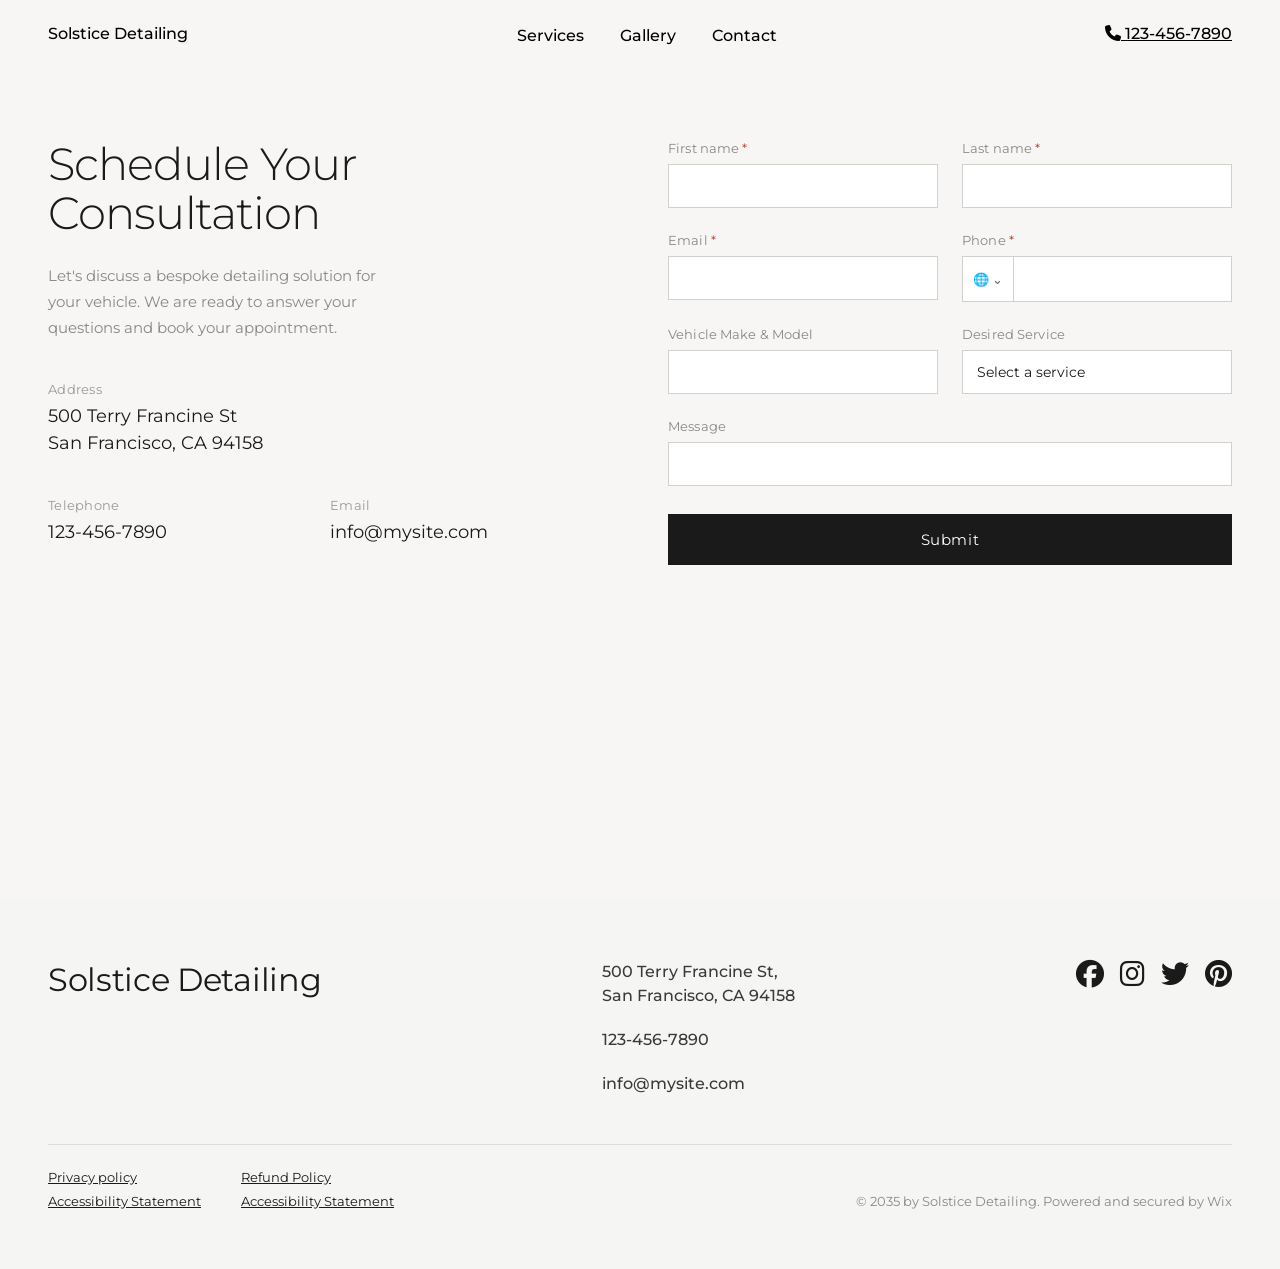
<file: contact.html>
<!doctype html>
<html lang="en">
  <head>
    <meta charset="UTF-8" />
    <meta name="viewport" content="width=device-width, initial-scale=1.0" />
          <link
      rel="stylesheet"
      href="https://cdnjs.cloudflare.com/ajax/libs/font-awesome/6.5.1/css/all.min.css"
    />
    <link
      href="https://fonts.googleapis.com/css?family=Montserrat"
      rel="stylesheet"
    />
    <title>Contact</title>
    <link rel="stylesheet" href="style.css" />
    <link rel="stylesheet" href="contact.css">
  </head>
  <body>
    <nav>
      <a href="index.html" class="logo">Solstice Detailing</a>
      <ul class="links">
        <li><a href="services.html">Services</a></li>
        <li><a href="gallery.html">Gallery</a></li>
        <li><a href="contact.html">Contact</a></li>
      </ul>
      <a href="#" class="nav-phone"><i class="fa fa-phone"></i> 123-456-7890</a>
    </nav>

<section class="contacts">
  <div class="left">
    <h1>Schedule Your Consultation</h1>
    <p class="left-sub">
      Let's discuss a bespoke detailing solution for your vehicle. We are
      ready to answer your questions and book your appointment.
    </p>

    <div class="info-block">
      <span class="info-label">Address</span>
      <span class="info-value">500 Terry Francine St<br>San Francisco, CA 94158</span>
    </div>

    <div class="info-row">
      <div class="info-block">
        <span class="info-label">Telephone</span>
        <span class="info-value">123-456-7890</span>
      </div>
      <div class="info-block">
        <span class="info-label">Email</span>
        <span class="info-value">info@mysite.com</span>
      </div>
    </div>
  </div>

  <div class="forms">
    <form action="">
      <div class="form-row">
        <div class="form-group">
          <label for="fname">First name <span class="required">*</span></label>
          <input type="text" id="fname" required />
        </div>
        <div class="form-group">
          <label for="lname">Last name <span class="required">*</span></label>
          <input type="text" id="lname" required />
        </div>
      </div>

      <div class="form-row">
        <div class="form-group">
          <label for="email">Email <span class="required">*</span></label>
          <input type="email" id="email" required />
        </div>
        <div class="form-group">
          <label for="phone">Phone <span class="required">*</span></label>
          <div class="phone-wrap">
            <span class="phone-prefix">🌐 &#8964;</span>
            <input type="tel" id="phone" required />
          </div>
        </div>
      </div>

      <div class="form-row">
        <div class="form-group">
          <label for="vehicle">Vehicle Make &amp; Model</label>
          <input type="text" id="vehicle" />
        </div>
        <div class="form-group">
          <label for="service">Desired Service</label>
          <select id="service">
            <option value="" disabled selected>Select a service</option>
            <option>Interior Restoration</option>
            <option>Exterior Revival</option>
            <option>Ceramic Supremacy</option>
            <option>Paint Correction</option>
            <option>Paint Protection Film</option>
            <option>Full Detail Package</option>
          </select>
        </div>
      </div>

      <div class="form-group full-width">
        <label for="message">Message</label>
        <input type="text" id="message" />
      </div>

      <button type="submit" class="btn-submit">Submit</button>

    </form>

    </section>
    
        <!-- footer -->
    <footer>
        <div class="footer-top">
      <a href="index.html" class="footer-logo">Solstice Detailing</a>
      <div class="footer-info">
        <h6>500 Terry Francine St, <br>San Francisco, CA 94158</h6>
        <h6>123-456-7890</h6>
        <h6>info@mysite.com</h6>
      </div>
      <ul class="socials">
        <i class="fa-brands fa-facebook"></i>
        <i class="fa-brands fa-instagram"></i>
        <i class="fa-brands fa-twitter"></i>
        <i class="fa-brands fa-pinterest"></i>
      </ul>
</div>
      <div class="policies">
        <ul>
          <li>Privacy policy</li>
          <li>Refund Policy</li>
          <li>Accessibility Statement</li>
          <li>Accessibility Statement</li>
        </ul>

        <h6>© 2035 by Solstice Detailing. Powered and secured by Wix</h6>
      </div>
    </footer>
  </body>
</html>
</file>
<file: style.css>
* {
  margin: 0;
  padding: 0;
  box-sizing: border-box;
}

body {
  font-family: "Montserrat";
  font-size: 22px;
  background-color: #fcfcfc;
}

nav {
  position: fixed;
  top: 0;
  left: 0;
  right: 0;
  z-index: 100;
  display: flex;
  justify-content: space-between;
  align-items: center;
  padding: 20px 48px;
}

.nav-toggle-input {
  display: none;
}

.burger {
  display: none;
}

nav .logo {
  font-size: 16px;
  font-weight: 500;
  color: black;
  text-decoration: none;
}

nav .links {
  display: flex;
  gap: 36px;
  list-style: none;
}

nav .links a {
  font-size: 16px;
  font-weight: 500;
  color: var(--black);
  text-decoration: none;
  position: relative;
}

.nav-phone {
  text-decoration: underline;
  font-size: 16px;
  font-weight: 500;
  color: black;
  position: relative;
}

nav .links a:hover {
  text-decoration: underline;
}


/* Hero */
.hero {
  position: relative;
  width: 100%;
  height: 100vh;
  min-height: 600px;
  display: flex;
  align-items: center;
  overflow: hidden;
}

.hero-car {
  position: absolute;
  left: 50%;
  top: 50%;
  transform: translate(-50%, -50%);
  object-fit: cover;
}

.hero-car img {
  width: 100%;
  height: auto;
  display: block;
}

.hero .left {
  position: relative;
  z-index: 5;
  padding-left: 48px;
  width: 40%;
}

.hero .left h1 {
  font-size: clamp(48px, 6vw, 90px);
  font-weight: 300;
  line-height: 1.05;
  letter-spacing: -0.02em;
  color: #1a1a1a;
}

.hero .right {
  position: absolute;
  right: 48px;
  top: 50%;
  transform: translateY(-50%);
  z-index: 5;
  width: 300px;
  text-align: left;
}

.hero .right p {
  font-size: 15px;
  line-height: 1.6;
  color: #3a3a3a;
  margin-bottom: 24px;
}

.hero button {
  display: inline-block;
  background-color: #1a1a1a;
  color: #ffffff;
  padding: 16px 32px;
  font-size: 15px;
  font-weight: 400;
  text-decoration: none;
  cursor: pointer;
  border: none;
}

.hero button:hover {
  text-decoration: underline;
}

.phone-bar {
  position: absolute;
  bottom: 0;
  right: 0;
  background-color: #1a1a1a;
  color: #ffffff;
  display: flex;
  align-items: center;
  gap: 12px;
  padding: 12px 24px;
  font-size: 16px;
  font-weight: 500;
  text-decoration: none;
  z-index: 100;
}

.phone-bar:hover {
  text-decoration: underline;
}

.phone-icon-box {
  background-color: #ffffff;
  padding: 10px;
  display: flex;
  align-items: center;
  justify-content: center;
}

.phone-icon-box i {
  color: black;
}


/* SECOND SECTION */

.secondsection {
  display: flex;
  align-items: center;
  justify-content: space-between;
  padding: 80px 48px;
  min-height: 600px;
  gap: 100px;
}

.secondsection .images {
  position: relative;
  width: 50%;
  min-height: 540px;
  flex-shrink: 0;
}

.secondsection .images .first {
  position: absolute;
  top: 0;
  left: 0;
  width: 354px;
  height: 209px;
  object-fit: cover;
  display: block;
}

.secondsection .images .second {
  position: absolute;
  top: 280px;
  left: 570px;
  width: 107px;
  height: 125px;
  object-fit: cover;
  display: block;
}

.secondsection .details {
  width: 50%;
  display: flex;
  flex-direction: column;
  gap: 24px;
}

.secondsection .details h2 {
  font-size: clamp(32px, 4vw, 52px);
  font-weight: 300;
  line-height: 1.15;
  letter-spacing: -0.01em;
  color: #1a1a1a;
}

.secondsection .details p {
  font-size: 16px;
  line-height: 1.65;
  color: #555;
  max-width: 420px;
}

.secondsection .details button {
  display: inline-block;
  background-color: #1a1a1a;
  color: #ffffff;
  padding: 18px 36px;
  font-size: 15px;
  font-weight: 400;
  border: none;
  cursor: pointer;
  width: fit-content;
  letter-spacing: 0.01em;
}

.secondsection .details button:hover {
  background-color: #333;
}


/* Third section */
.thirdsection {
  display: flex;
  align-items: center;
  justify-content: space-between;
  padding: 80px 48px;
  min-height: 600px;
  gap: 100px;
}

.thirdsection img {
  position: relative;
  width: 50%;
  min-height: 540px;
  flex-shrink: 0;
}

.thirdsection .right {
  width: 50%;
  display: flex;
  flex-direction: column;
  gap: 24px;
}

.thirdsection .right h1 {
  font-size: clamp(32px, 4vw, 52px);
  font-weight: 300;
  line-height: 1.15;
  letter-spacing: -0.01em;
  color: #1a1a1a;
}

.thirdsection .right p {
  font-size: 16px;
  line-height: 1.65;
  color: #555;
  max-width: 420px;
}

/* Fourth section - gallery */
.fourthsection {
  padding: 80px 48px;
  min-height: 600px;
}

.title {
  display: flex;
  flex-direction: row;
  justify-content: space-between;
  align-items: flex-end;
  margin-bottom: 60px;
}

.fourthsection .title h1 {
  font-size: clamp(32px, 4vw, 52px);
  font-weight: 300;
  line-height: 1.15;
  letter-spacing: -0.01em;
  color: #1a1a1a;
  width: 30%;
}

.fourthsection .title p {
  font-size: 16px;
  line-height: 1.65;
  color: #555;
  max-width: 420px;
}

.fourthsection .container {
  position: relative;
}

.slider {
  display: flex;
  gap: 16px;
  padding: 0 48px;
  overflow-x: scroll;
  scroll-snap-type: x mandatory;
  scroll-behavior: smooth;
  cursor: grab;
}

.slider::-webkit-scrollbar {
  display: none;
}
.slider {
  scrollbar-width: none;
}

/* Each image */
.slider img {
  flex-shrink: 0;
  width: 1000px;
  height: 520px;
  object-fit: cover;
  scroll-snap-align: start;
  transition: filter 0.3s ease;

  /* ZOOM EFFECT */
  transition: transform 0.4s ease;
  overflow: hidden;
}

/* When mouse hovers over an image → zoom in slightly */
.slider img:hover {
  transform: scale(1.02);
  filter: brightness(0.7);
}

/* Make second image narrower */
.slider img:nth-child(2) {
  width: 320px;
}

.arrow {
  position: absolute;
  top: 50%;
  transform: translateY(-50%);
  z-index: 10;
  background-color: #ffffff;
  border: 1px solid #ddd;
  border-radius: 50%;
  width: 48px;
  height: 48px;
  font-size: 30px;
  color: #1a1a1a;
  text-decoration: none;
  display: flex;
  align-items: center;
  justify-content: center;
}

.arrow:hover {
  background-color: #f0f0f0;
}

.arrow-left {
  left: 20px;
}

.arrow-right {
  right: 20px;
}

/* testimonials */
.testimonials {
  padding: 60px 48px;
}

.testimonials h1 {
  font-size: clamp(36px, 5vw, 68px);
  font-weight: 300;
  line-height: 1.1;
  color: #1a1a1a;
  margin-bottom: 48px;
  max-width: 500px;
}

.testimonials {
  display: grid;
  grid-template-columns: 1fr 1fr 1fr;
  grid-template-rows: auto auto;
  gap: 20px;
}

.testimonials h1 {
  grid-column: 1 / 4;
}

/* CARD */
.testimonials .card {
  background-color: #e8e8e4;
  padding: 32px 28px 28px 28px;
  display: flex;
  flex-direction: column;
  justify-content: space-between;
  min-height: 220px;
  gap: 24px;
}

/* Quote text */
.testimonials .card p:first-child {
  font-size: 15px;
  line-height: 1.65;
  color: #2a2a2a;
}

/* Author name */
.testimonials .card p:last-child {
  font-size: 16px;
  color: #888;
  letter-spacing: 0.01em;
}


/* FOOTER */
footer {
  background-color: #f5f5f3;
  padding: 60px 48px;
  display: flex;
  flex-direction: column;
}

.footer-top {
  display: flex;
  justify-content: space-between;
  align-items: flex-start;
  padding-bottom: 48px;
}

/* Logo */
.footer-logo {
  font-size: 32px;
  font-weight: 400;
  color: #1a1a1a;
  text-decoration: none;
  letter-spacing: -0.01em;
  min-width: 220px;
}

/* Address / phone / email */
.footer-info {
  display: flex;
  flex-direction: column;
  gap: 20px;
}

.footer-info h6 {
  font-size: 16px;
  font-weight: 500;
  color: #3a3a3a;
  line-height: 1.5;
  cursor: pointer;
}

/* Social icons */
.socials {
  list-style: none;
  display: flex;
  align-items: center;
  gap: 16px;
}

.socials i {
  font-size: 28px;
  color: #1a1a1a;
  cursor: pointer;
}

.socials i:hover {
  opacity: 0.6;
}

/* policy links | copyright */
.policies {
  display: flex;
  justify-content: space-between;
  align-items: flex-end;
  border-top: 1px solid #ddd;
  padding-top: 24px;
}

.policies ul {
  list-style: none;
  padding: 0;
  margin: 0;
  display: grid;
  grid-template-columns: 1fr 1fr;
  gap: 8px 40px;
}

.policies ul li {
  font-size: 13px;
  color: #1a1a1a;
  text-decoration: underline;
  cursor: pointer;
}

.policies ul li:hover {
  opacity: 0.6;
}

/* Copyright text */
.policies h6 {
  font-size: 13px;
  font-weight: 400;
  color: #888;
  margin: 0;
}

/* RESPONSIVE */
@media (max-width: 768px) {
 
  /* NAV */
  nav {
    padding: 16px 24px;
    flex-wrap: wrap;
    gap: 12px;
  }

    .burger {
    display: flex;
    flex-direction: column;
    justify-content: space-between;
    width: 24px;
    height: 18px;
    cursor: pointer;
    z-index: 200;
  }

  /* The three lines */
  .burger span {
    display: block;
    width: 100%;
    height: 2px;
    background-color: #1a1a1a;
    transition: transform 0.3s ease, opacity 0.3s ease;
  }

 
  nav .links {
    display: none;
    position: fixed;
    top: 0;
    left: 0;
    right: 0;
    bottom: 0;
    background-color: #fcfcfc;
    flex-direction: column;
    align-items: center;
    justify-content: center;
    gap: 40px;
    z-index: 150;
  }
 
 nav .links a {
    font-size: 28px;
    font-weight: 300;
  }

  /* When checkbox is checked → show the menu */
  .nav-toggle-input:checked ~ .links {
    display: flex;
  }

  /* Animate burger → X when open */
  .nav-toggle-input:checked ~ .burger span:nth-child(1) {
    transform: translateY(8px) rotate(45deg);
  }

  .nav-toggle-input:checked ~ .burger span:nth-child(2) {
    opacity: 0;
  }

  .nav-toggle-input:checked ~ .burger span:nth-child(3) {
    transform: translateY(-8px) rotate(-45deg);
  }

  .nav-phone {
    display: none;
  }
 
  /* HERO */
  .hero {
    flex-direction: column;
    align-items: flex-start;
    justify-content: center;
    padding: 100px 24px 80px;
    min-height: 100svh;
  }
 
  .hero .left {
    width: 100%;
    padding-left: 0;
    margin-bottom: 32px;
  }
 
  .hero .right {
    position: static;         
    transform: none;
    width: 100%;
    right: auto;
  }
 
  .hero .right p {
    max-width: 480px;
  }
 
  .phone-bar {
    font-size: 14px;
    padding: 10px 20px;
  }
 
  /* SECOND SECTION */
  .secondsection {
    flex-direction: column;
    padding: 60px 24px;
    gap: 48px;
    min-height: auto;
  }
 
  .secondsection .images {
    width: 100%;
    min-height: 280px;         
    position: relative;
  }
 
  .secondsection .images .first {
    position: static;            
    width: 100%;
    max-width: 100%;
    height: 220px;
  }
 
  .secondsection .images .second {
    position: static;
    display: none;              
  }
 
  .secondsection .details {
    width: 100%;
    padding-top: 0;
  }
 
  /* THIRD SECTION */
  .thirdsection {
    flex-direction: column;
    padding: 60px 24px;
    gap: 40px;
    min-height: auto;
  }
 
  .thirdsection img {
    width: 100%;
    min-height: auto;
    height: 340px;
    object-fit: cover;
  }
 
  .thirdsection .right {
    width: 100%;
  }
 
  .thirdsection .right p {
    max-width: 100%;
  }
 
  /* FOURTH SECTION */
  .fourthsection {
    padding: 60px 24px;
    min-height: auto;
  }
 
  .title {
    flex-direction: column;
    align-items: flex-start;
    gap: 16px;
    margin-bottom: 40px;
  }
 
  .fourthsection .title h1 {
    width: 100%;
  }
 
  .fourthsection .title p {
    max-width: 100%;
  }
 
  .slider {
    padding: 0 8px;
    gap: 12px;
  }
 
  .slider img {
    width: 80vw;              
    height: 380px;
  }
 
  .slider img:nth-child(2) {
    width: 60vw;
  }
 
  .arrow {
    width: 40px;
    height: 40px;
    font-size: 24px;
  }
 
  .arrow-left {
    left: 4px;
  }
 
  .arrow-right {
    right: 4px;
  }

  .testimonials {
    grid-template-columns: 1fr;
    padding: 40px 24px;
  }

  .testimonials h1 {
    grid-column: 1 / 2;
  }

    .footer-top {
    flex-direction: column;
    text-align: center;
    justify-content: center;
    align-items: center;
    gap: 32px;
  }

  .footer-info {
    justify-content: center;
    text-align: center;
  }

  .socials {
    text-align: center;
  }

  .policies {
    flex-direction: column;
    justify-content: center;
    align-items: center;
    gap: 20px;
  }

  .policies ul {
    display: flex;
    flex-direction: column;
    justify-content: center;
  }
  .policies ul li {
    text-align: center;
  }
}


@media (max-width: 500px) {
 
  /* NAV */
  nav {
    padding: 12px 16px;
  }
 
  nav .logo {
    font-size: 14px;
  }
 
  nav .links {
    gap: 14px;
  }
 
  nav .links a {
    font-size: 24px;
  }

  .nav-phone {
    display: none;
  }
 
  /* HERO */
  .hero {
    padding: 88px 16px 72px;
  }
 
  .hero .left h1 {
    font-size: clamp(36px, 10vw, 52px); 
  }
 
  .hero .right p {
    font-size: 14px;
  }
 
  .hero button {
    width: 100%;                    
    text-align: center;
    padding: 16px 24px;
  }
 
  .phone-bar {
    font-size: 13px;
    padding: 10px 16px;
    gap: 8px;
  }
 
  .phone-icon-box {
    padding: 8px;
  }
 
  /* SECOND SECTION */
  .secondsection {
    padding: 48px 16px;
    gap: 32px;
  }
 
  .secondsection .images .first {
    height: 180px;
  }
 
  .secondsection .details button {
    width: 100%;
    text-align: center;
    padding: 16px 24px;
  }
 
  /* THIRD SECTION */
  .thirdsection {
    padding: 48px 16px;
    gap: 28px;
  }
 
  .thirdsection img {
    height: 240px;
  }
 
  /* FOURTH SECTION */
  .fourthsection {
    padding: 48px 16px;
  }
 
  .fourthsection .title h1 {
    font-size: clamp(28px, 8vw, 40px);
  }
 
  .title {
    margin-bottom: 28px;
  }
 
  .slider {
    padding: 0 4px;
    gap: 10px;
  }
 
  .slider img {
    width: 88vw;                
    height: 260px;
  }
 
  .slider img:nth-child(2) {
    width: 70vw;
  }
 
  .arrow {
    width: 34px;
    height: 34px;
    font-size: 20px;
  }
}
</file>
<file: contact.css>
.contacts {
  display: grid;
  grid-template-columns: 540px 1fr;
  gap: 80px;
  padding: 120px 48px;
  background: #f7f6f4;
  min-height: 100vh;
  align-items: start;
}

.left {
  display: flex;
  flex-direction: column;
  gap: 40px;
  padding-top: 20px;
}

.left h1 {
  font-size: clamp(36px, 3.5vw, 56px);
  font-weight: 300;
  line-height: 1.1;
  letter-spacing: -0.02em;
  color: #1a1a1a;
}

.left-sub {
  font-size: 15px;
  color: #888;
  line-height: 1.75;
  max-width: 340px;
  margin-top: -16px;
}

.info-block {
  display: flex;
  flex-direction: column;
  gap: 6px;
}

.info-label {
  font-size: 13px;
  color: #999;
  letter-spacing: 0.02em;
}

.info-value {
  font-size: 18px;
  font-weight: 400;
  color: #1a1a1a;
  line-height: 1.5;
}

.info-row {
  display: grid;
  grid-template-columns: 1fr 1fr;
  gap: 24px;
}

.forms {
  padding-top: 20px;
}

.forms form {
  display: flex;
  flex-direction: column;
  gap: 24px;
}

.form-row {
  display: grid;
  grid-template-columns: 1fr 1fr;
  gap: 24px;
}

.form-group {
  display: flex;
  flex-direction: column;
  gap: 8px;
}

.form-group.full-width {
  grid-column: 1 / -1;
}

.form-group label {
  font-size: 13px;
  color: #888;
  letter-spacing: 0.01em;
}

.required {
  color: #c0392b;
}

.form-group input[type="text"],
.form-group input[type="email"],
.form-group input[type="tel"],
.form-group select {
  width: 100%;
  height: 44px;
  padding: 0 14px;
  border: 1px solid #d0d0cc;
  background: #ffffff;
  font-size: 14px;
  font-family: inherit;
  color: #1a1a1a;
  outline: none;
  appearance: none;
  transition: border-color 0.2s;
}

.form-group input:focus,
.form-group select:focus {
  border-color: #1a1a1a;
}

.form-group select {
  background-repeat: no-repeat;
  background-position: right 14px center;
  padding-right: 36px;
  cursor: pointer;
}

.phone-wrap {
  display: flex;
  align-items: center;
  border: 1px solid #d0d0cc;
  background: #fff;
  transition: border-color 0.2s;
}

.phone-wrap:focus-within {
  border-color: #1a1a1a;
}

.phone-prefix {
  padding: 0 10px;
  font-size: 13px;
  color: #666;
  border-right: 1px solid #d0d0cc;
  height: 44px;
  display: flex;
  align-items: center;
  gap: 4px;
  white-space: nowrap;
  flex-shrink: 0;
}

.phone-wrap input[type="tel"] {
  border: none;
  height: 44px;
  flex: 1;
}

.phone-wrap input[type="tel"]:focus {
  border: none;
  outline: none;
}

.btn-submit {
  width: 100%;
  padding: 16px;
  background: #1a1a1a;
  color: #ffffff;
  border: none;
  font-size: 15px;
  font-family: inherit;
  letter-spacing: 0.04em;
  cursor: pointer;
  transition:
    background 0.2s,
    transform 0.15s;
  margin-top: 4px;
}

.btn-submit:hover {
  background: #333;
  transform: translateY(-1px);
}

.btn-submit:active {
  transform: translateY(0);
}

@media (max-width: 768px) {
  .contacts {
    grid-template-columns: 1fr;
    gap: 48px;
    padding: 60px 40px 80px;
  }

  .left {
    gap: 28px;
    padding-top: 0;
  }

  .left-sub {
    max-width: 100%;
  }

  .forms {
    padding-top: 0;
  }
}

@media (max-width: 500px) {
  .contacts {
    padding: 48px 20px 60px;
    gap: 40px;
  }

  .left h1 {
    font-size: 32px;
  }

  .form-row {
    grid-template-columns: 1fr;
    gap: 20px;
  }

  .info-row {
    grid-template-columns: 1fr;
    gap: 20px;
  }

  .info-value {
    font-size: 16px;
  }
}
</file>
